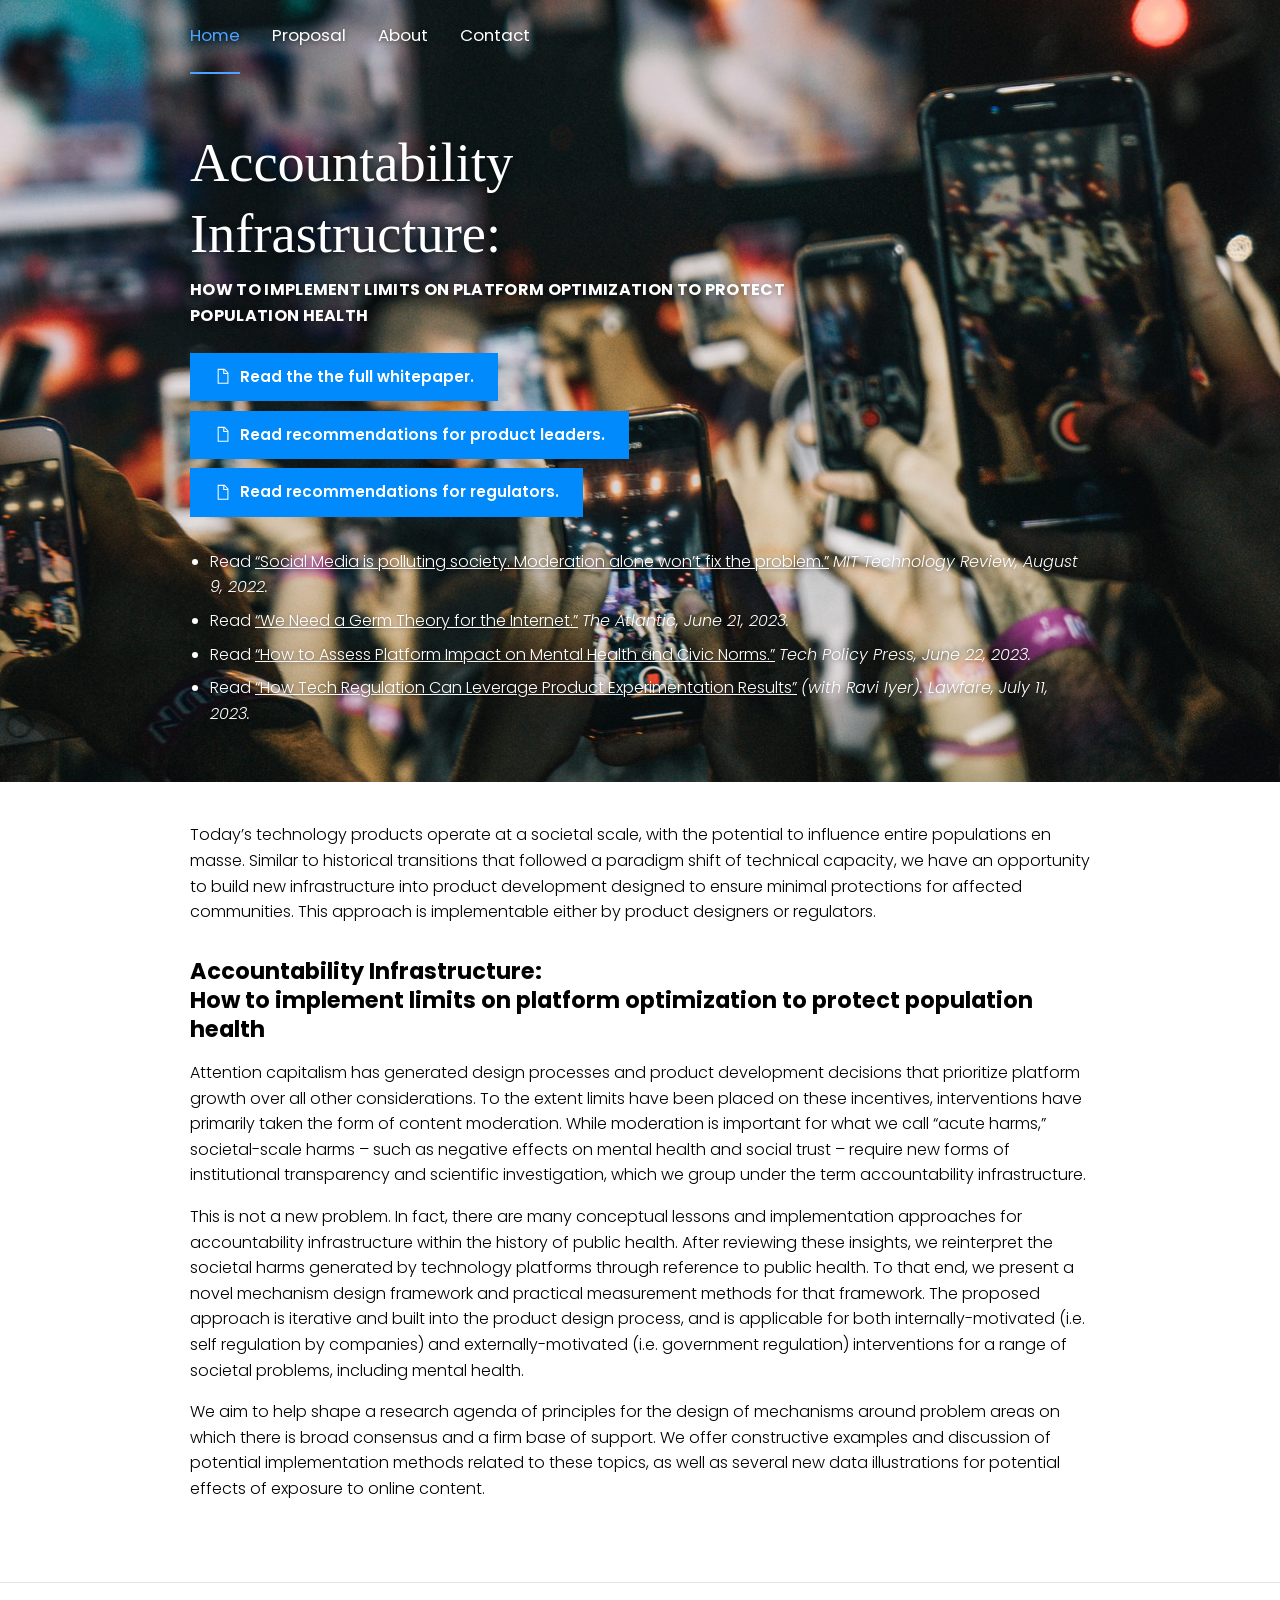
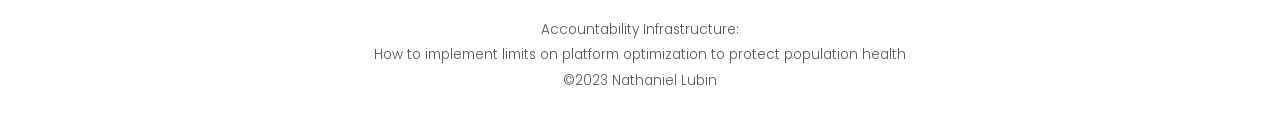
<file: index.html>
<!DOCTYPE html>
<html lang="en">
<head>
<meta charset="UTF-8">
<meta name="viewport" content="width=device-width, initial-scale=1">
<title>Platform Accountability</title>
<meta name="description" content="Accountability Infrastructure: how to implement limits on platform optimization to protect population health.">
<meta property="og:title" content="Platform Accountability">
<meta property="og:type" content="website">
<meta property="og:url" content="https://www.platformaccountability.com/">
<meta property="og:site_name" content="Accountability">
<meta name="twitter:card" content="summary_large_image">
<meta name="twitter:title" content="Platform Accountability">
<link rel="canonical" href="https://www.platformaccountability.com/">
<link rel="stylesheet" href="/assets/css/style.css">
</head>
<body>

<main>
  <div class="hero hero-tall hero-home">
    <nav class="site-nav">
      <ul>
        <li><a href="/" aria-current="page">Home</a></li>
        <li><a href="/proposal/">Proposal</a></li>
        <li><a href="/about/">About</a></li>
        <li><a href="/about/">Contact</a></li>
      </ul>
    </nav>
    <div class="hero-inner">
      <h1>Accountability Infrastructure:</h1>
      <p class="tagline">How to implement limits on platform optimization to protect population health</p>

      <div class="reading-list">
        <a class="btn" href="/assets/pdf/accountability-infrastructure-whitepaper.pdf"><svg class="btn-icon" viewBox="0 0 24 24" aria-hidden="true"><path d="M6 2h9l5 5v15H6z" fill="none" stroke="currentColor" stroke-width="1.5"/><path d="M14 2v6h6" fill="none" stroke="currentColor" stroke-width="1.5"/></svg>Read the the full whitepaper.</a>
        <a class="btn" href="/assets/pdf/recommendations-for-product-leaders.pdf"><svg class="btn-icon" viewBox="0 0 24 24" aria-hidden="true"><path d="M6 2h9l5 5v15H6z" fill="none" stroke="currentColor" stroke-width="1.5"/><path d="M14 2v6h6" fill="none" stroke="currentColor" stroke-width="1.5"/></svg>Read recommendations for product leaders.</a>
        <a class="btn" href="/assets/pdf/recommendations-for-regulators.pdf"><svg class="btn-icon" viewBox="0 0 24 24" aria-hidden="true"><path d="M6 2h9l5 5v15H6z" fill="none" stroke="currentColor" stroke-width="1.5"/><path d="M14 2v6h6" fill="none" stroke="currentColor" stroke-width="1.5"/></svg>Read recommendations for regulators.</a>
      </div>

      <ul class="citation-list">
        <li>Read <a href="https://www.technologyreview.com/2022/08/09/1057171/social-media-polluting-society-moderation-alone-wont-fix-the-problem/">&ldquo;Social Media is polluting society. Moderation alone won&rsquo;t fix the problem.&rdquo;</a> <em>MIT Technology Review, August 9, 2022.</em></li>
        <li>Read <a href="https://www.theatlantic.com/ideas/archive/2023/06/germ-theory-digital-platforms-internet-metaphore/674458/">&ldquo;We Need a Germ Theory for the Internet.&rdquo;</a> <em>The Atlantic, June 21, 2023.</em></li>
        <li>Read <a href="https://techpolicy.press/how-to-assess-platform-impact-on-mental-health-and-civic-norms/">&ldquo;How to Assess Platform Impact on Mental Health and Civic Norms.&rdquo;</a> <em>Tech Policy Press, June 22, 2023.</em></li>
        <li>Read <a href="https://www.lawfaremedia.org/article/how-tech-regulation-can-leverage-product-experimentation-results">&ldquo;How Tech Regulation Can Leverage Product Experimentation Results&rdquo;</a> <em>(with Ravi Iyer). Lawfare, July 11, 2023.</em></li>
      </ul>
    </div>
  </div>

  <article>
    <p>Today&rsquo;s technology products operate at a societal scale, with the potential to influence entire populations en masse. Similar to historical transitions that followed a paradigm shift of technical capacity, we have an opportunity to build new infrastructure into product development designed to ensure minimal protections for affected communities. This approach is implementable either by product designers or regulators.</p>

    <h2>Accountability Infrastructure:<br>How to implement limits on platform optimization to protect population health</h2>

    <p>Attention capitalism has generated design processes and product development decisions that prioritize platform growth over all other considerations. To the extent limits have been placed on these incentives, interventions have primarily taken the form of content moderation. While moderation is important for what we call &ldquo;acute harms,&rdquo; societal-scale harms &ndash; such as negative effects on mental health and social trust &ndash; require new forms of institutional transparency and scientific investigation, which we group under the term accountability infrastructure.</p>

    <p>This is not a new problem. In fact, there are many conceptual lessons and implementation approaches for accountability infrastructure within the history of public health. After reviewing these insights, we reinterpret the societal harms generated by technology platforms through reference to public health. To that end, we present a novel mechanism design framework and practical measurement methods for that framework. The proposed approach is iterative and built into the product design process, and is applicable for both internally-motivated (i.e. self regulation by companies) and externally-motivated (i.e. government regulation) interventions for a range of societal problems, including mental health.</p>

    <p>We aim to help shape a research agenda of principles for the design of mechanisms around problem areas on which there is broad consensus and a firm base of support. We offer constructive examples and discussion of potential implementation methods related to these topics, as well as several new data illustrations for potential effects of exposure to online content.</p>
  </article>
</main>

<footer>
  <p>Accountability Infrastructure:</p>
  <p>How to implement limits on platform optimization to protect population health</p>
  <p>&copy;2023 Nathaniel Lubin</p>
</footer>

</body>
</html>
</file>
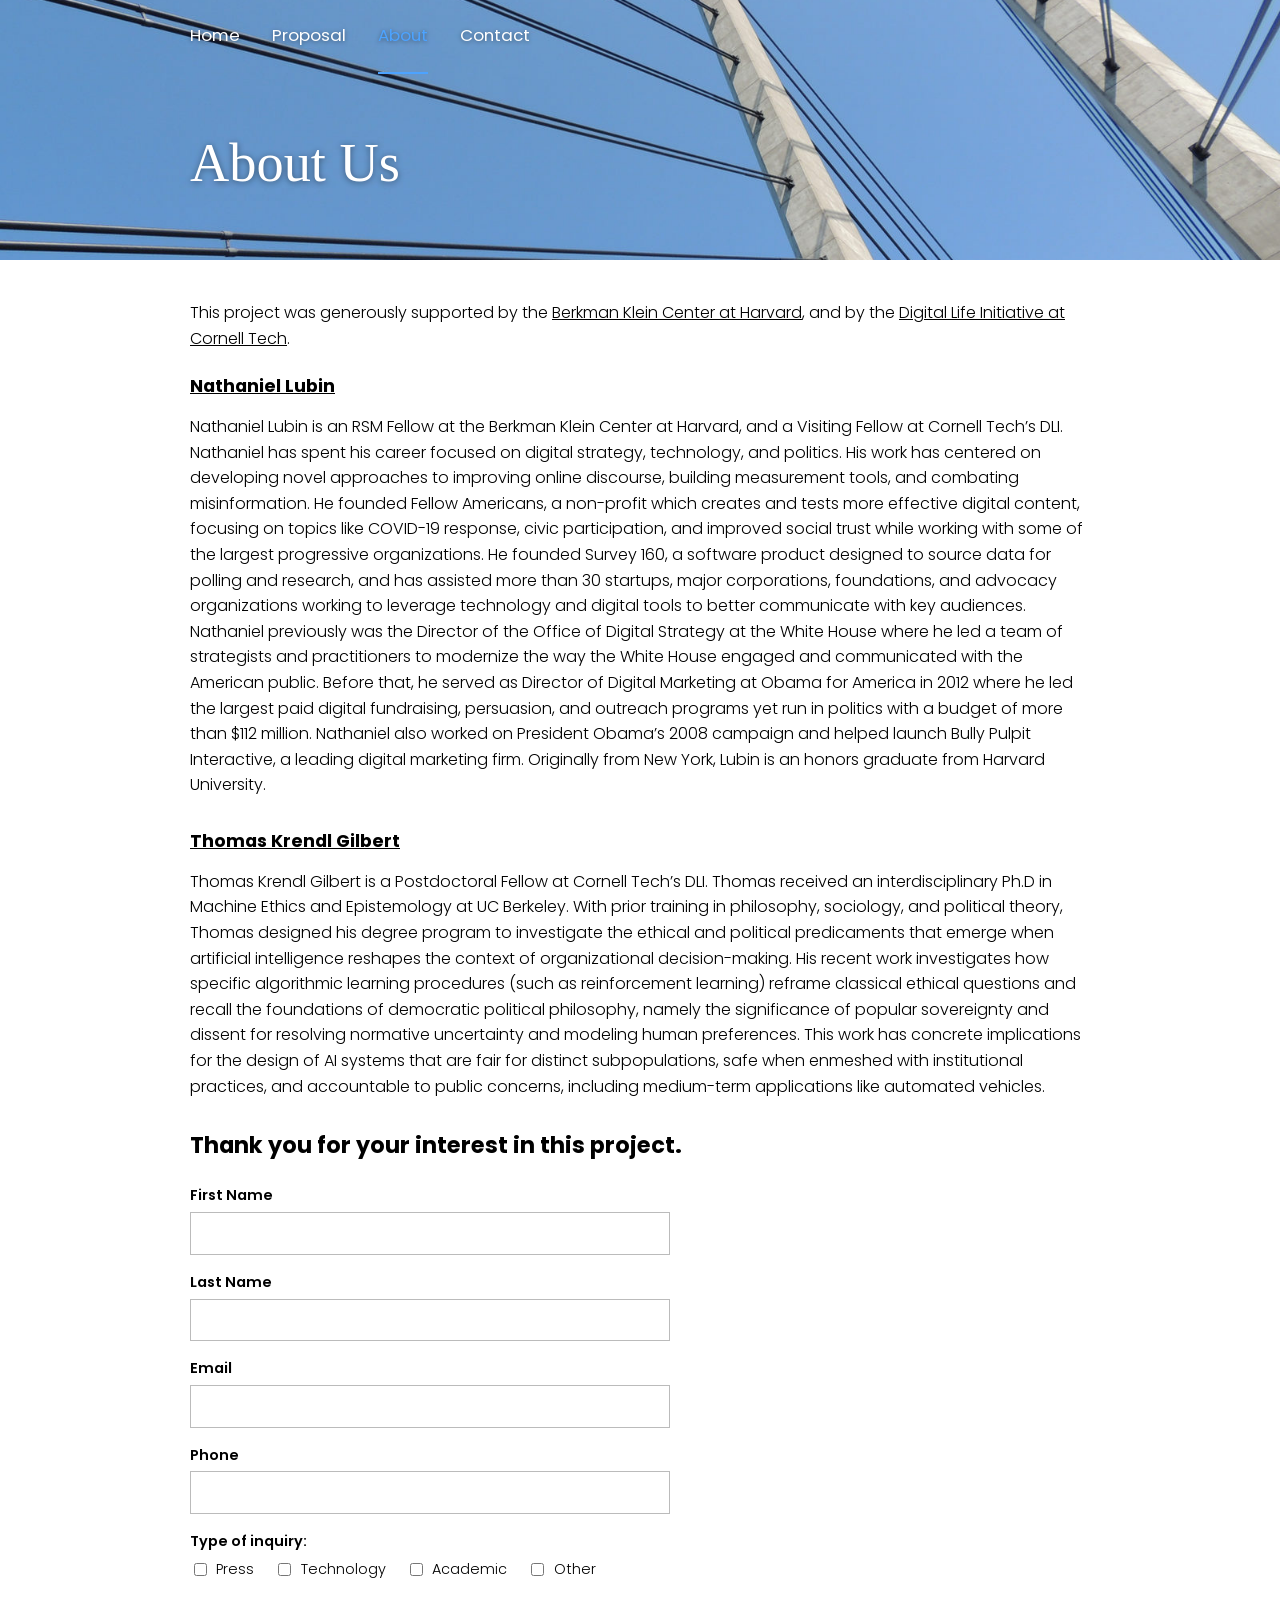
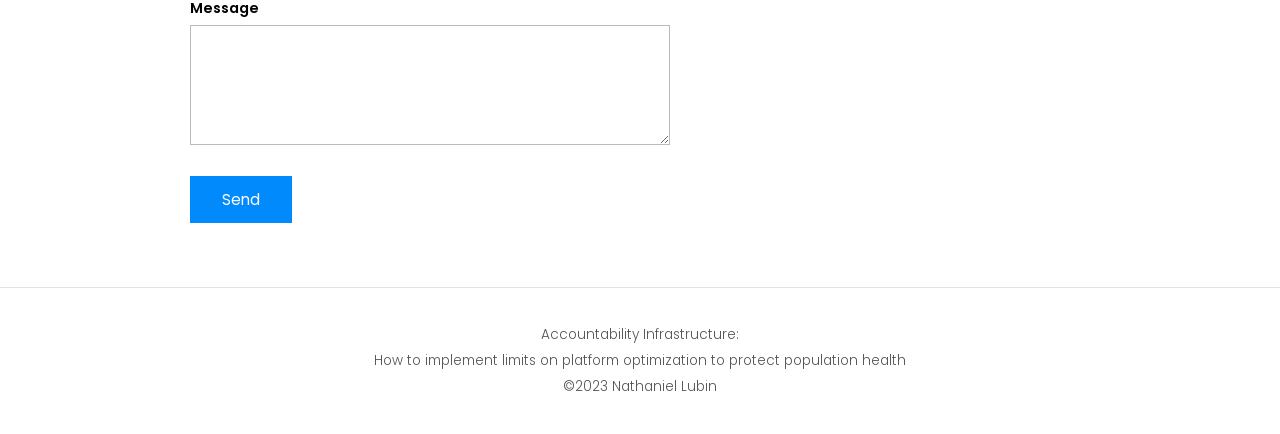
<file: about/index.html>
<!DOCTYPE html>
<html lang="en">
<head>
<meta charset="UTF-8">
<meta name="viewport" content="width=device-width, initial-scale=1">
<title>Platform Accountability | About</title>
<meta name="description" content="About the Accountability Infrastructure project, its authors Nathaniel Lubin and Thomas Krendl Gilbert, and how to get in touch.">
<meta property="og:title" content="Platform Accountability | About">
<meta property="og:type" content="website">
<meta property="og:url" content="https://www.platformaccountability.com/about">
<meta property="og:site_name" content="Accountability">
<meta name="twitter:card" content="summary_large_image">
<meta name="twitter:title" content="Platform Accountability | About">
<link rel="canonical" href="https://www.platformaccountability.com/about">
<link rel="stylesheet" href="/assets/css/style.css">
</head>
<body>

<main>
  <div class="hero hero-about">
    <nav class="site-nav">
      <ul>
        <li><a href="/">Home</a></li>
        <li><a href="/proposal/">Proposal</a></li>
        <li><a href="/about/" aria-current="page">About</a></li>
        <li><a href="/about/">Contact</a></li>
      </ul>
    </nav>
    <div class="hero-inner">
      <h1>About Us</h1>
    </div>
  </div>

  <article>
    <p>This project was generously supported by the <a href="https://cyber.harvard.edu/programs/institute-rebooting-social-media">Berkman Klein Center at Harvard</a>, and by the <a href="https://www.dli.tech.cornell.edu/">Digital Life Initiative at Cornell Tech</a>.</p>

    <div class="bio">
      <h3><a href="http://www.natelubin.com/">Nathaniel Lubin</a></h3>
      <p>Nathaniel Lubin is an RSM Fellow at the Berkman Klein Center at Harvard, and a Visiting Fellow at Cornell Tech&rsquo;s DLI. Nathaniel has spent his career focused on digital strategy, technology, and politics. His work has centered on developing novel approaches to improving online discourse, building measurement tools, and combating misinformation. He founded Fellow Americans, a non-profit which creates and tests more effective digital content, focusing on topics like COVID-19 response, civic participation, and improved social trust while working with some of the largest progressive organizations. He founded Survey 160, a software product designed to source data for polling and research, and has assisted more than 30 startups, major corporations, foundations, and advocacy organizations working to leverage technology and digital tools to better communicate with key audiences. Nathaniel previously was the Director of the Office of Digital Strategy at the White House where he led a team of strategists and practitioners to modernize the way the White House engaged and communicated with the American public. Before that, he served as Director of Digital Marketing at Obama for America in 2012 where he led the largest paid digital fundraising, persuasion, and outreach programs yet run in politics with a budget of more than $112 million. Nathaniel also worked on President Obama&rsquo;s 2008 campaign and helped launch Bully Pulpit Interactive, a leading digital marketing firm. Originally from New York, Lubin is an honors graduate from Harvard University.</p>
    </div>

    <div class="bio">
      <h3><a href="https://www.thomaskrendlgilbert.com/">Thomas Krendl Gilbert</a></h3>
      <p>Thomas Krendl Gilbert is a Postdoctoral Fellow at Cornell Tech&rsquo;s DLI. Thomas received an interdisciplinary Ph.D in Machine Ethics and Epistemology at UC Berkeley. With prior training in philosophy, sociology, and political theory, Thomas designed his degree program to investigate the ethical and political predicaments that emerge when artificial intelligence reshapes the context of organizational decision-making. His recent work investigates how specific algorithmic learning procedures (such as reinforcement learning) reframe classical ethical questions and recall the foundations of democratic political philosophy, namely the significance of popular sovereignty and dissent for resolving normative uncertainty and modeling human preferences. This work has concrete implications for the design of AI systems that are fair for distinct subpopulations, safe when enmeshed with institutional practices, and accountable to public concerns, including medium-term applications like automated vehicles.</p>
    </div>

    <h2>Thank you for your interest in this project.</h2>

    <div id="form-wrapper">
      <form id="contact-form" class="contact-form" action="https://formspree.io/f/meajnobn" method="POST">
        <label for="first-name">First Name</label>
        <input type="text" id="first-name" name="first-name">

        <label for="last-name">Last Name</label>
        <input type="text" id="last-name" name="last-name">

        <label for="email">Email</label>
        <input type="email" id="email" name="email" required>

        <label for="phone">Phone</label>
        <input type="tel" id="phone" name="phone">

        <label>Type of inquiry:</label>
        <div class="inquiry-options">
          <label><input type="checkbox" name="inquiry-type" value="Press"> Press</label>
          <label><input type="checkbox" name="inquiry-type" value="Technology"> Technology</label>
          <label><input type="checkbox" name="inquiry-type" value="Academic"> Academic</label>
          <label><input type="checkbox" name="inquiry-type" value="Other"> Other</label>
        </div>

        <label for="message">Message</label>
        <textarea id="message" name="message"></textarea>

        <button type="submit">Send</button>
      </form>
      <p id="form-error" class="form-note" role="alert" hidden></p>
    </div>
    <p id="form-success" class="form-note" role="status" hidden><strong>Thanks for submitting!</strong></p>
  </article>
</main>

<footer>
  <p>Accountability Infrastructure:</p>
  <p>How to implement limits on platform optimization to protect population health</p>
  <p>&copy;2023 Nathaniel Lubin</p>
</footer>

<script>
  const form = document.getElementById('contact-form');
  const formWrapper = document.getElementById('form-wrapper');
  const errorMsg = document.getElementById('form-error');
  const successMsg = document.getElementById('form-success');

  form.addEventListener('submit', function (event) {
    event.preventDefault();
    errorMsg.hidden = true;
    const data = new FormData(form);

    fetch(form.action, {
      method: 'POST',
      body: data,
      headers: { 'Accept': 'application/json' }
    }).then(function (response) {
      if (response.ok) {
        formWrapper.hidden = true;
        successMsg.hidden = false;
      } else {
        errorMsg.hidden = false;
        errorMsg.textContent = 'Sorry, something went wrong submitting the form. Please try again or email us directly.';
      }
    }).catch(function () {
      errorMsg.hidden = false;
      errorMsg.textContent = 'Sorry, something went wrong submitting the form. Please try again or email us directly.';
    });
  });
</script>

</body>
</html>
</file>
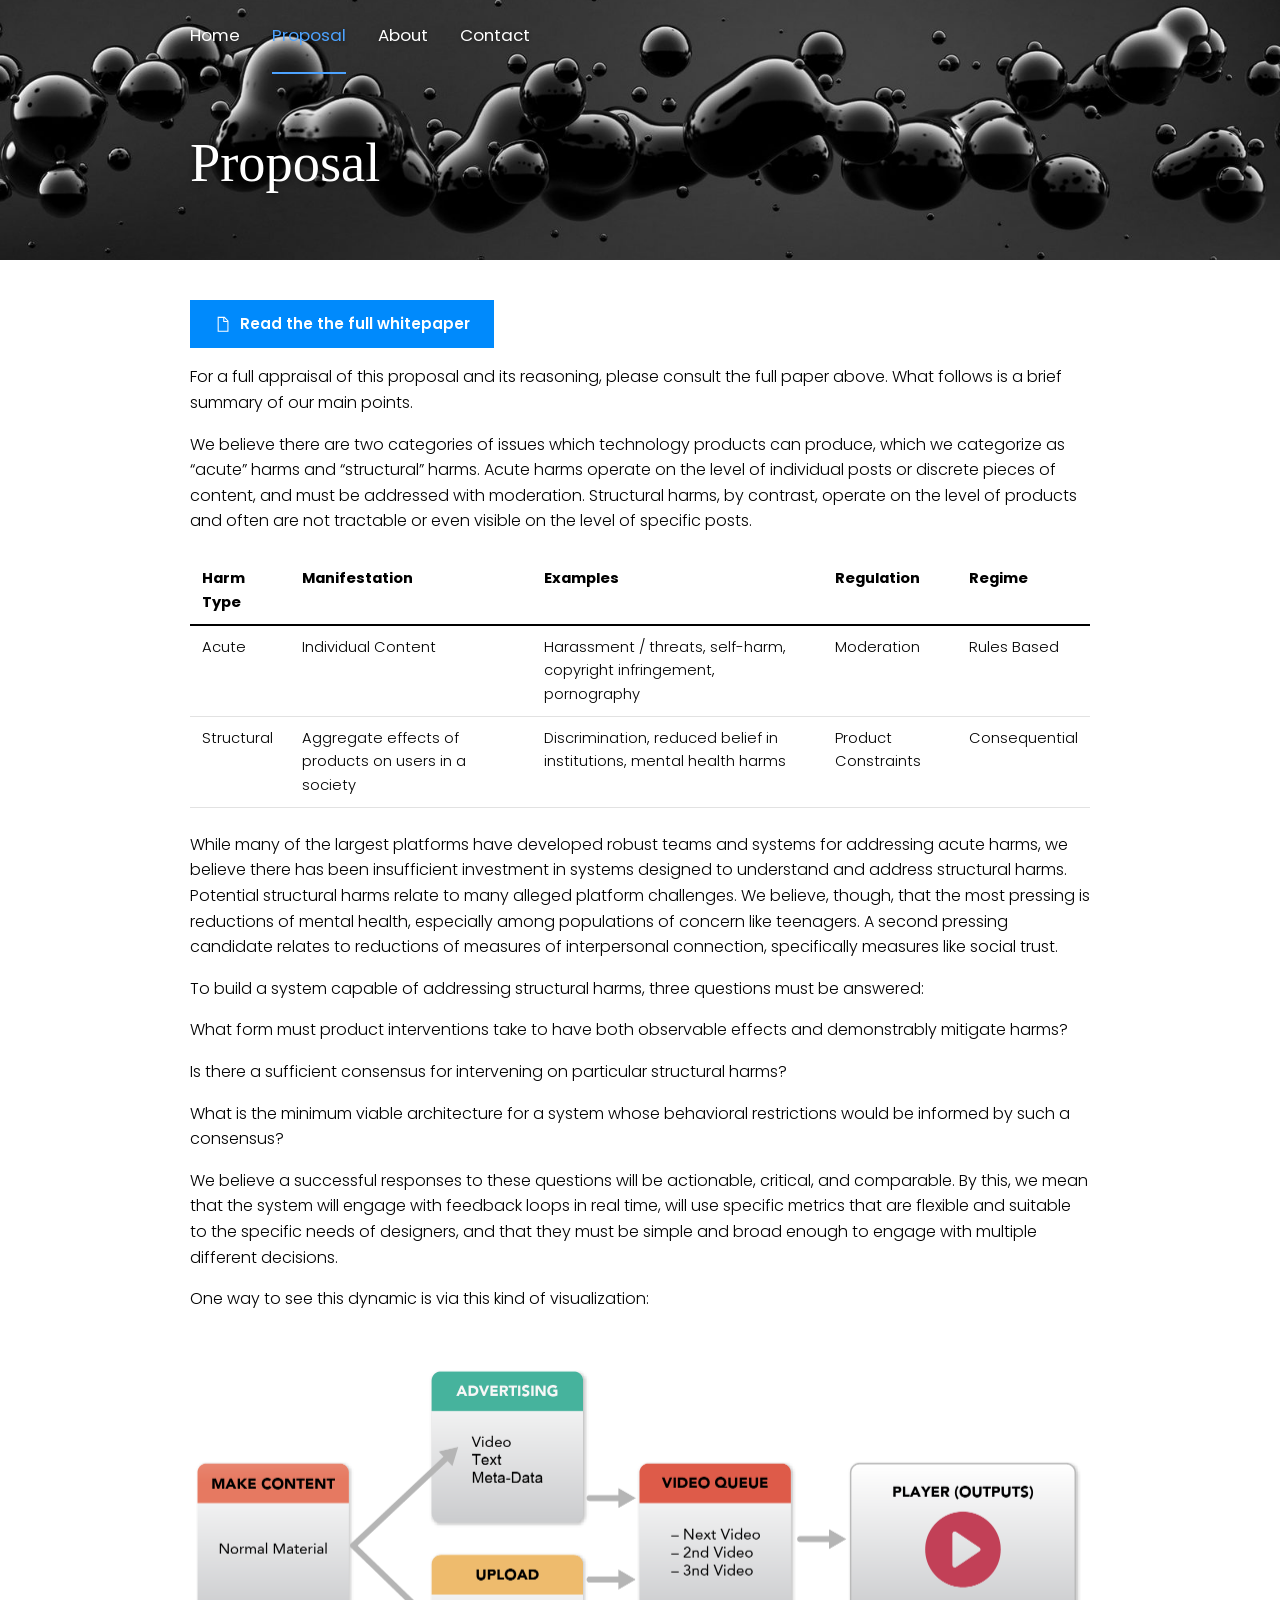
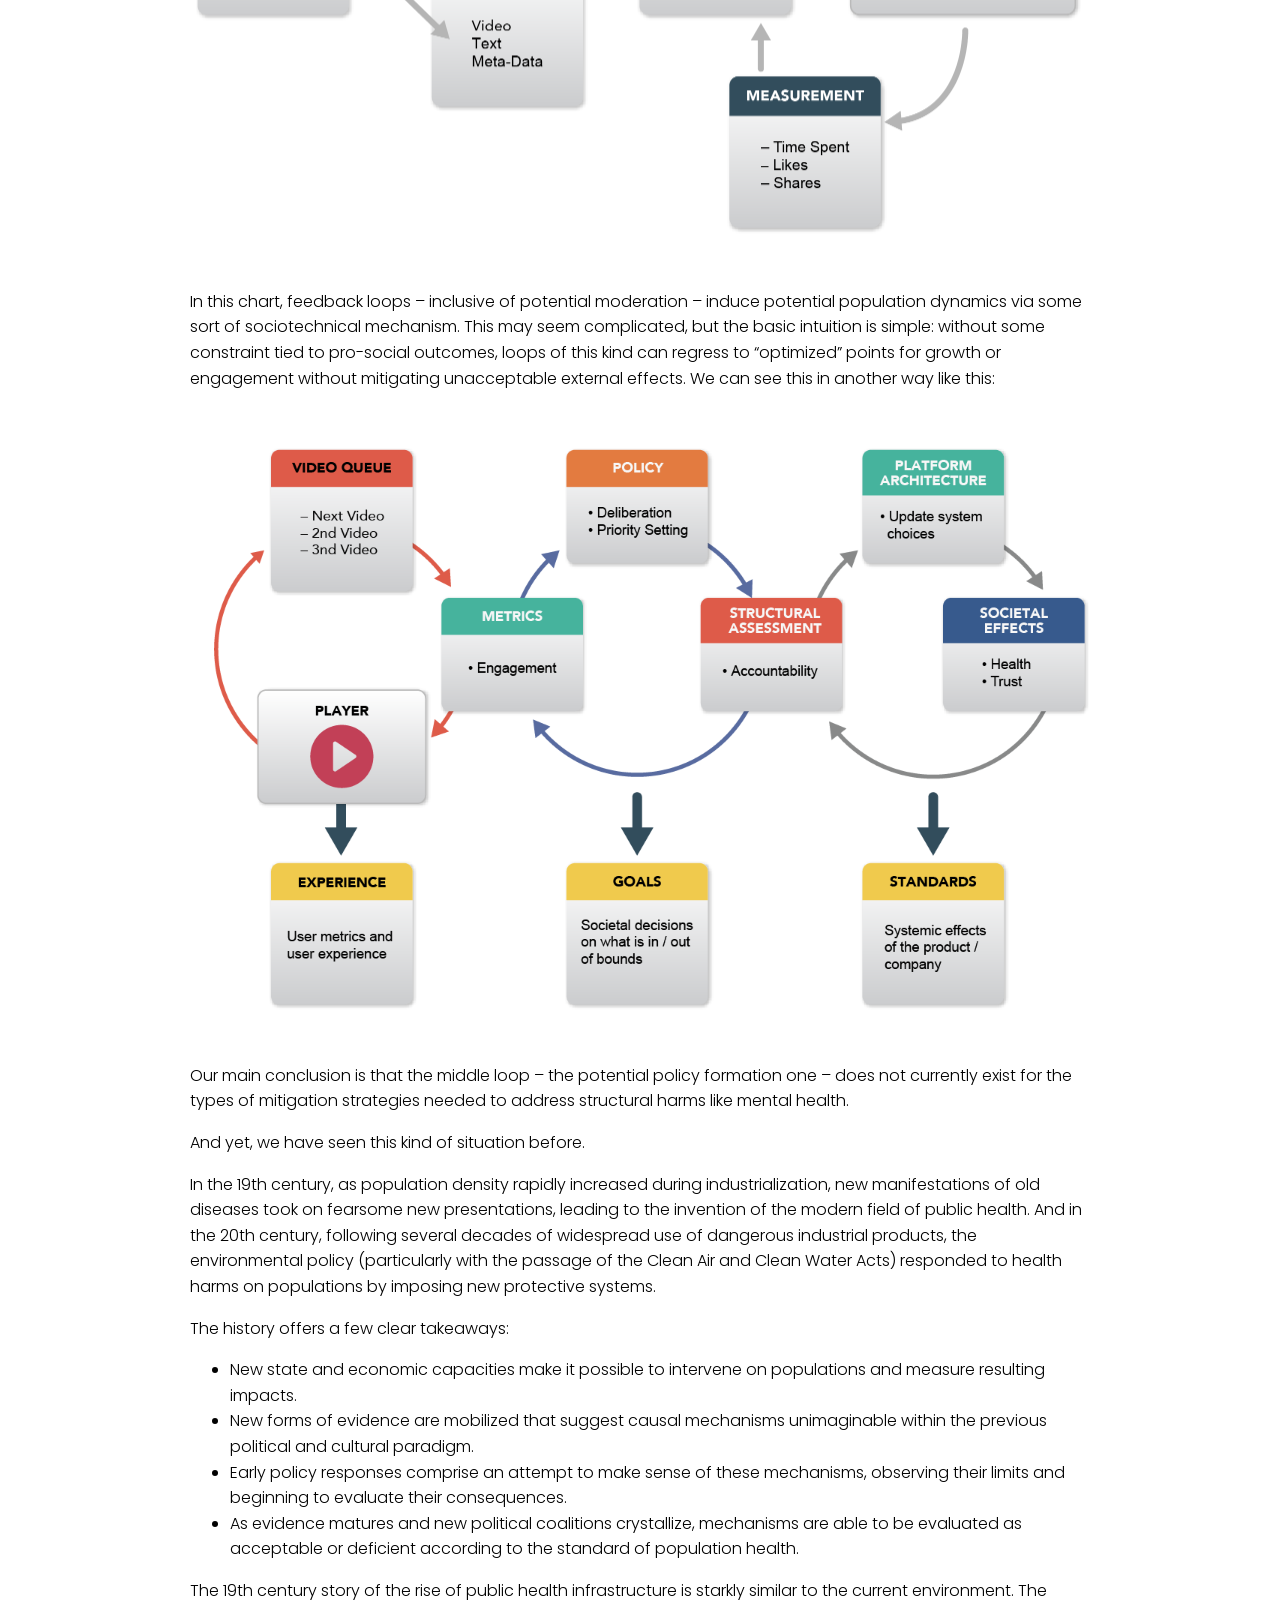
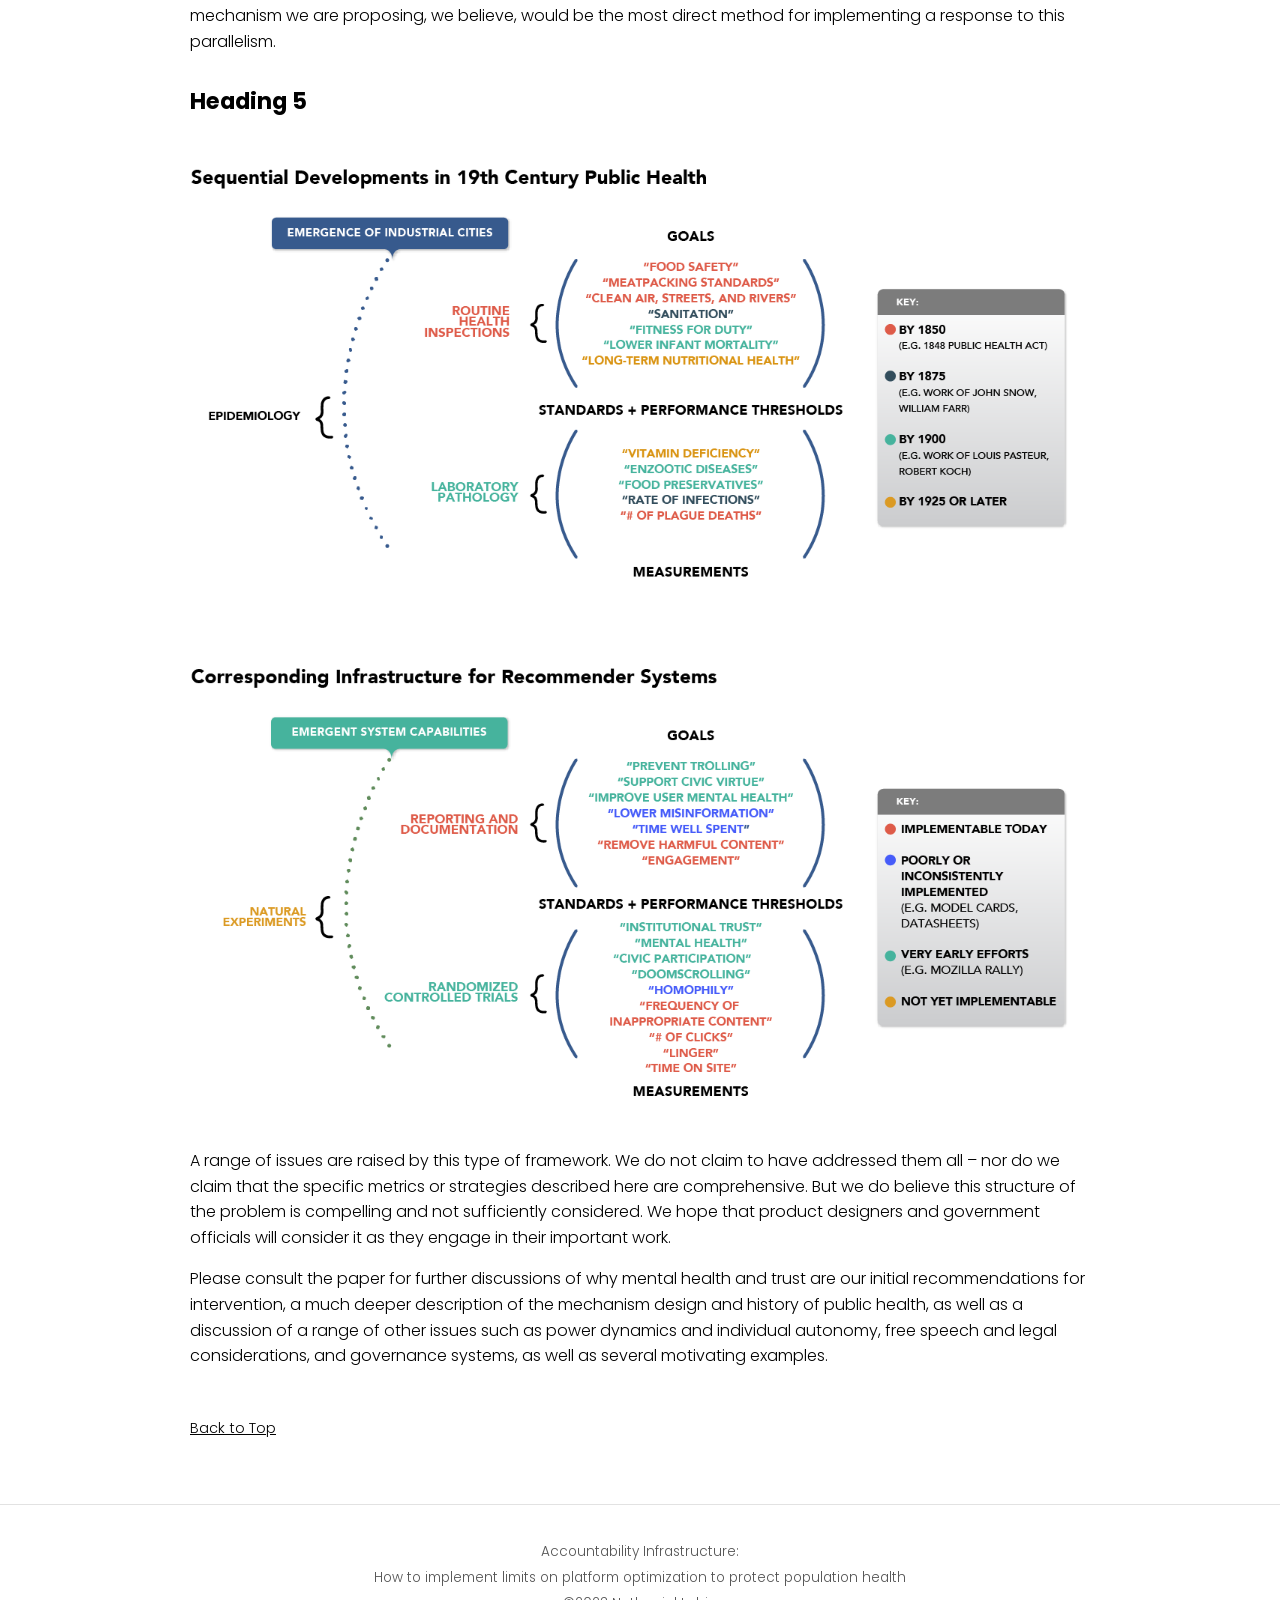
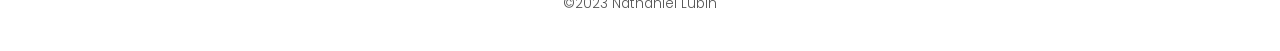
<file: proposal/index.html>
<!DOCTYPE html>
<html lang="en">
<head>
<meta charset="UTF-8">
<meta name="viewport" content="width=device-width, initial-scale=1">
<title>Platform Accountability | Proposal</title>
<meta name="description" content="A brief summary of the Accountability Infrastructure proposal: acute vs. structural harms, mechanism design, and lessons from the history of public health.">
<meta property="og:title" content="Platform Accountability | Proposal">
<meta property="og:type" content="website">
<meta property="og:url" content="https://www.platformaccountability.com/proposal">
<meta property="og:site_name" content="Accountability">
<meta name="twitter:card" content="summary_large_image">
<meta name="twitter:title" content="Platform Accountability | Proposal">
<link rel="canonical" href="https://www.platformaccountability.com/proposal">
<link rel="stylesheet" href="/assets/css/style.css">
</head>
<body>

<main id="top">
  <div class="hero hero-proposal">
    <nav class="site-nav">
      <ul>
        <li><a href="/">Home</a></li>
        <li><a href="/proposal/" aria-current="page">Proposal</a></li>
        <li><a href="/about/">About</a></li>
        <li><a href="/about/">Contact</a></li>
      </ul>
    </nav>
    <div class="hero-inner">
      <h1>Proposal</h1>
    </div>
  </div>

  <article>
    <p><a class="btn" href="/assets/pdf/accountability-infrastructure-whitepaper.pdf"><svg class="btn-icon" viewBox="0 0 24 24" aria-hidden="true"><path d="M6 2h9l5 5v15H6z" fill="none" stroke="currentColor" stroke-width="1.5"/><path d="M14 2v6h6" fill="none" stroke="currentColor" stroke-width="1.5"/></svg>Read the the full whitepaper</a></p>

    <p>For a full appraisal of this proposal and its reasoning, please consult the full paper above. What follows is a brief summary of our main points.</p>

    <p>We believe there are two categories of issues which technology products can produce, which we categorize as &ldquo;acute&rdquo; harms and &ldquo;structural&rdquo; harms. Acute harms operate on the level of individual posts or discrete pieces of content, and must be addressed with moderation. Structural harms, by contrast, operate on the level of products and often are not tractable or even visible on the level of specific posts.</p>

    <table>
      <thead>
        <tr>
          <th>Harm Type</th>
          <th>Manifestation</th>
          <th>Examples</th>
          <th>Regulation</th>
          <th>Regime</th>
        </tr>
      </thead>
      <tbody>
        <tr>
          <td>Acute</td>
          <td>Individual Content</td>
          <td>Harassment / threats, self-harm, copyright infringement, pornography</td>
          <td>Moderation</td>
          <td>Rules Based</td>
        </tr>
        <tr>
          <td>Structural</td>
          <td>Aggregate effects of products on users in a society</td>
          <td>Discrimination, reduced belief in institutions, mental health harms</td>
          <td>Product Constraints</td>
          <td>Consequential</td>
        </tr>
      </tbody>
    </table>

    <p>While many of the largest platforms have developed robust teams and systems for addressing acute harms, we believe there has been insufficient investment in systems designed to understand and address structural harms. Potential structural harms relate to many alleged platform challenges. We believe, though, that the most pressing is reductions of mental health, especially among populations of concern like teenagers. A second pressing candidate relates to reductions of measures of interpersonal connection, specifically measures like social trust.</p>

    <p>To build a system capable of addressing structural harms, three questions must be answered:</p>

    <p>What form must product interventions take to have both observable effects and demonstrably mitigate harms?</p>
    <p>Is there a sufficient consensus for intervening on particular structural harms?</p>
    <p>What is the minimum viable architecture for a system whose behavioral restrictions would be informed by such a consensus?</p>

    <p>We believe a successful responses to these questions will be actionable, critical, and comparable. By this, we mean that the system will engage with feedback loops in real time, will use specific metrics that are flexible and suitable to the specific needs of designers, and that they must be simple and broad enough to engage with multiple different decisions.</p>

    <p>One way to see this dynamic is via this kind of visualization:</p>

    <figure class="figure">
      <img src="/assets/img/diagram-accountability-infrastructure.png" alt="Accountability Infrastructure diagram: feedback loops between product design, population dynamics, and policy formation">
    </figure>

    <p>In this chart, feedback loops &ndash; inclusive of potential moderation &ndash; induce potential population dynamics via some sort of sociotechnical mechanism. This may seem complicated, but the basic intuition is simple: without some constraint tied to pro-social outcomes, loops of this kind can regress to &ldquo;optimized&rdquo; points for growth or engagement without mitigating unacceptable external effects. We can see this in another way like this:</p>

    <figure class="figure">
      <img src="/assets/img/table5.png" alt="Diagram illustrating feedback loops without a policy formation constraint">
    </figure>

    <p>Our main conclusion is that the middle loop &ndash; the potential policy formation one &ndash; does not currently exist for the types of mitigation strategies needed to address structural harms like mental health.</p>

    <p>And yet, we have seen this kind of situation before.</p>

    <p>In the 19th century, as population density rapidly increased during industrialization, new manifestations of old diseases took on fearsome new presentations, leading to the invention of the modern field of public health. And in the 20th century, following several decades of widespread use of dangerous industrial products, the environmental policy (particularly with the passage of the Clean Air and Clean Water Acts) responded to health harms on populations by imposing new protective systems.</p>

    <p>The history offers a few clear takeaways:</p>

    <ul>
      <li>New state and economic capacities make it possible to intervene on populations and measure resulting impacts.</li>
      <li>New forms of evidence are mobilized that suggest causal mechanisms unimaginable within the previous political and cultural paradigm.</li>
      <li>Early policy responses comprise an attempt to make sense of these mechanisms, observing their limits and beginning to evaluate their consequences.</li>
      <li>As evidence matures and new political coalitions crystallize, mechanisms are able to be evaluated as acceptable or deficient according to the standard of population health.</li>
    </ul>

    <p>The 19th century story of the rise of public health infrastructure is starkly similar to the current environment. The mechanism we are proposing, we believe, would be the most direct method for implementing a response to this parallelism.</p>

    <h2>Heading 5</h2>

    <figure class="figure">
      <img src="/assets/img/chart6.png" alt="Chart illustrating potential effects of exposure to online content">
    </figure>

    <figure class="figure">
      <img src="/assets/img/chart7.png" alt="Chart illustrating potential effects of exposure to online content">
    </figure>

    <p>A range of issues are raised by this type of framework. We do not claim to have addressed them all &ndash; nor do we claim that the specific metrics or strategies described here are comprehensive. But we do believe this structure of the problem is compelling and not sufficiently considered. We hope that product designers and government officials will consider it as they engage in their important work.</p>

    <p>Please consult the paper for further discussions of why mental health and trust are our initial recommendations for intervention, a much deeper description of the mechanism design and history of public health, as well as a discussion of a range of other issues such as power dynamics and individual autonomy, free speech and legal considerations, and governance systems, as well as several motivating examples.</p>

    <a class="back-to-top" href="#top">Back to Top</a>
  </article>
</main>

<footer>
  <p>Accountability Infrastructure:</p>
  <p>How to implement limits on platform optimization to protect population health</p>
  <p>&copy;2023 Nathaniel Lubin</p>
</footer>

</body>
</html>
</file>
<file: assets/css/style.css>
/* Platform Accountability — shared styles */

@import url('https://fonts.googleapis.com/css2?family=Poppins:ital,wght@0,300;0,400;0,600;0,700;0,800;1,400&display=swap');

:root {
  --text: #000000;
  --muted: #555;
  --link: #000000;
  --border: #e2e2e2;
  --bg: #ffffff;
  --accent: #008afc;
  --accent-text: #ffffff;
  --max-width: 940px;
  --serif-font: Georgia, Palatino, "Book Antiqua", "Palatino Linotype", serif;
  --sans-font: 'Poppins', Arial, Helvetica, sans-serif;
}

* { box-sizing: border-box; }

html, body {
  margin: 0;
  padding: 0;
  background: var(--bg);
  color: var(--text);
  font-family: var(--sans-font);
  font-weight: 300;
  line-height: 1.6;
  overflow-x: hidden;
}

img { max-width: 100%; height: auto; }

a { color: var(--link); text-decoration: none; }
a:hover { text-decoration: underline; }

/* Nav — overlays the hero image, transparent background */
.site-nav {
  position: absolute;
  top: 0;
  left: 0;
  right: 0;
  z-index: 2;
  font-family: var(--sans-font);
}

.site-nav ul {
  list-style: none;
  margin: 0 auto;
  padding: 0 1.25rem;
  max-width: var(--max-width);
  display: flex;
  flex-wrap: wrap;
  gap: 2rem;
}

.site-nav a {
  display: block;
  padding: 1.4rem 0;
  color: #fff;
  text-decoration: none;
  font-size: 1.05rem;
  font-weight: 400;
  border-bottom: 2px solid transparent;
  text-shadow: 0 1px 4px rgba(0, 0, 0, 0.4);
}

.site-nav a:hover {
  text-decoration: underline;
}

.site-nav a[aria-current="page"] {
  color: #4da3ff;
  border-bottom-color: #4da3ff;
}

/* Layout */
main {
  max-width: var(--max-width);
  margin: 0 auto;
  padding: 0 1.25rem 4rem;
}

.hero {
  position: relative;
  width: 100vw;
  margin-left: calc(50% - 50vw);
  margin-right: calc(50% - 50vw);
  min-height: 260px;
  margin-bottom: 2.5rem;
  background-size: cover;
  background-position: center;
  background-repeat: no-repeat;
  display: flex;
  align-items: flex-start;
}

.hero-tall { min-height: 480px; }

.hero-home { background-image: url('/assets/img/hero-home.jpg'); }
.hero-proposal { background-image: url('/assets/img/banner-proposal.jpg'); }
.hero-about { background-image: url('/assets/img/banner-about.jpg'); }

.hero-inner {
  max-width: var(--max-width);
  margin: 0 auto;
  padding: 8rem 1.25rem 3rem;
  width: 100%;
}

.hero h1 {
  font-family: var(--serif-font);
  font-weight: 400;
  color: #fff;
  font-size: 3.4rem;
  max-width: 620px;
  margin: 0 0 0.5rem;
  text-shadow: 0 1px 6px rgba(0, 0, 0, 0.45);
}

.hero .tagline {
  color: #fff;
  max-width: 640px;
  text-shadow: 0 1px 6px rgba(0, 0, 0, 0.45);
}

h1, h2, h3, h4, h5 {
  font-family: var(--sans-font);
  font-weight: 700;
  line-height: 1.3;
  color: var(--text);
}

h2 { font-size: 1.4rem; margin: 2rem 0 0.75rem; }
h3 { font-size: 1.1rem; margin: 1.5rem 0 0.4rem; }

.tagline {
  font-family: var(--sans-font);
  font-weight: 700;
  font-size: 1rem;
  letter-spacing: 0.02em;
  text-transform: uppercase;
  margin: 0 0 1.5rem;
}

.reading-list {
  margin: 1.5rem 0 2rem;
  display: flex;
  flex-direction: column;
  gap: 0.6rem;
  align-items: flex-start;
}

.btn {
  display: inline-flex;
  align-items: center;
  gap: 0.6rem;
  background: var(--accent);
  color: var(--accent-text);
  font-family: var(--sans-font);
  font-weight: 600;
  font-size: 0.95rem;
  padding: 0.75rem 1.5rem;
  border-radius: 0;
  text-decoration: none;
}

.btn:hover { background: #0077dd; text-decoration: none; }

.btn-icon { width: 1.1em; height: 1.1em; flex-shrink: 0; }

.citation-list {
  list-style: disc;
  margin: 1.5rem 0 0;
  padding-left: 1.25rem;
  color: #fff;
}

.citation-list li {
  margin: 0.5rem 0;
  text-shadow: 0 1px 4px rgba(0, 0, 0, 0.4);
}

.citation-list a {
  color: #fff;
  text-decoration: underline;
}

.citation-list em { font-style: italic; }

article { font-weight: 300; }
article p { margin: 1rem 0; }
article a { text-decoration: underline; }

table {
  width: 100%;
  border-collapse: collapse;
  margin: 1.5rem 0;
  font-family: var(--sans-font);
  font-weight: 300;
  font-size: 0.92rem;
}

th, td {
  border-bottom: 1px solid var(--border);
  padding: 0.6rem 0.75rem;
  text-align: left;
  vertical-align: top;
}

th {
  font-family: var(--sans-font);
  font-weight: 700;
  border-bottom: 2px solid var(--text);
}

.figure {
  margin: 2rem 0;
  text-align: center;
}

.figure figcaption {
  font-family: var(--sans-font);
  font-size: 0.85rem;
  color: var(--muted);
  margin-top: 0.5rem;
}

.back-to-top {
  display: inline-block;
  margin-top: 2rem;
  font-family: var(--sans-font);
  font-size: 0.9rem;
}

/* About page */
.bio { margin-bottom: 2rem; }
.bio h3 { margin-bottom: 0.25rem; font-weight: 700; }
.bio h3 a { color: var(--text); }

/* Contact form */
.contact-form {
  font-family: var(--sans-font);
  max-width: 480px;
  margin-top: 1.5rem;
}

.contact-form label {
  display: block;
  font-size: 0.9rem;
  font-weight: 600;
  margin: 1rem 0 0.3rem;
}

.contact-form input[type="text"],
.contact-form input[type="email"],
.contact-form input[type="tel"],
.contact-form textarea {
  width: 100%;
  padding: 0.55rem 0.65rem;
  font-family: inherit;
  font-weight: 300;
  font-size: 0.95rem;
  background: #fff;
  color: #000;
  border: 1px solid #bbb;
  border-radius: 0;
}

.contact-form textarea { min-height: 120px; resize: vertical; }

.inquiry-options {
  display: flex;
  flex-wrap: wrap;
  gap: 0.25rem 1.25rem;
  margin-top: 0.3rem;
}

.inquiry-options label {
  display: flex;
  align-items: center;
  gap: 0.4rem;
  font-weight: 300;
  margin: 0;
}

.inquiry-options input { width: auto; }

.contact-form button {
  margin-top: 1.5rem;
  padding: 0.75rem 2rem;
  background: var(--accent);
  color: var(--accent-text);
  border: none;
  border-radius: 0;
  font-family: var(--sans-font);
  font-size: 0.95rem;
  cursor: pointer;
}

.contact-form button:hover { background: #0077dd; }

.form-note {
  font-family: var(--sans-font);
  font-size: 0.9rem;
  color: var(--text);
  margin-top: 1rem;
}

/* Footer */
footer {
  border-top: 1px solid var(--border);
  padding: 2rem 1.25rem;
  text-align: center;
  font-family: var(--sans-font);
  font-weight: 300;
  font-size: 0.85rem;
  color: var(--muted);
}

footer p { margin: 0.25rem 0; }

@media (max-width: 600px) {
  .hero-tall { min-height: 360px; }
  .hero { min-height: 200px; }
  .hero h1 { font-size: 2.1rem; }
  .site-nav ul { gap: 1.25rem; padding: 0 1rem; }
}
</file>
